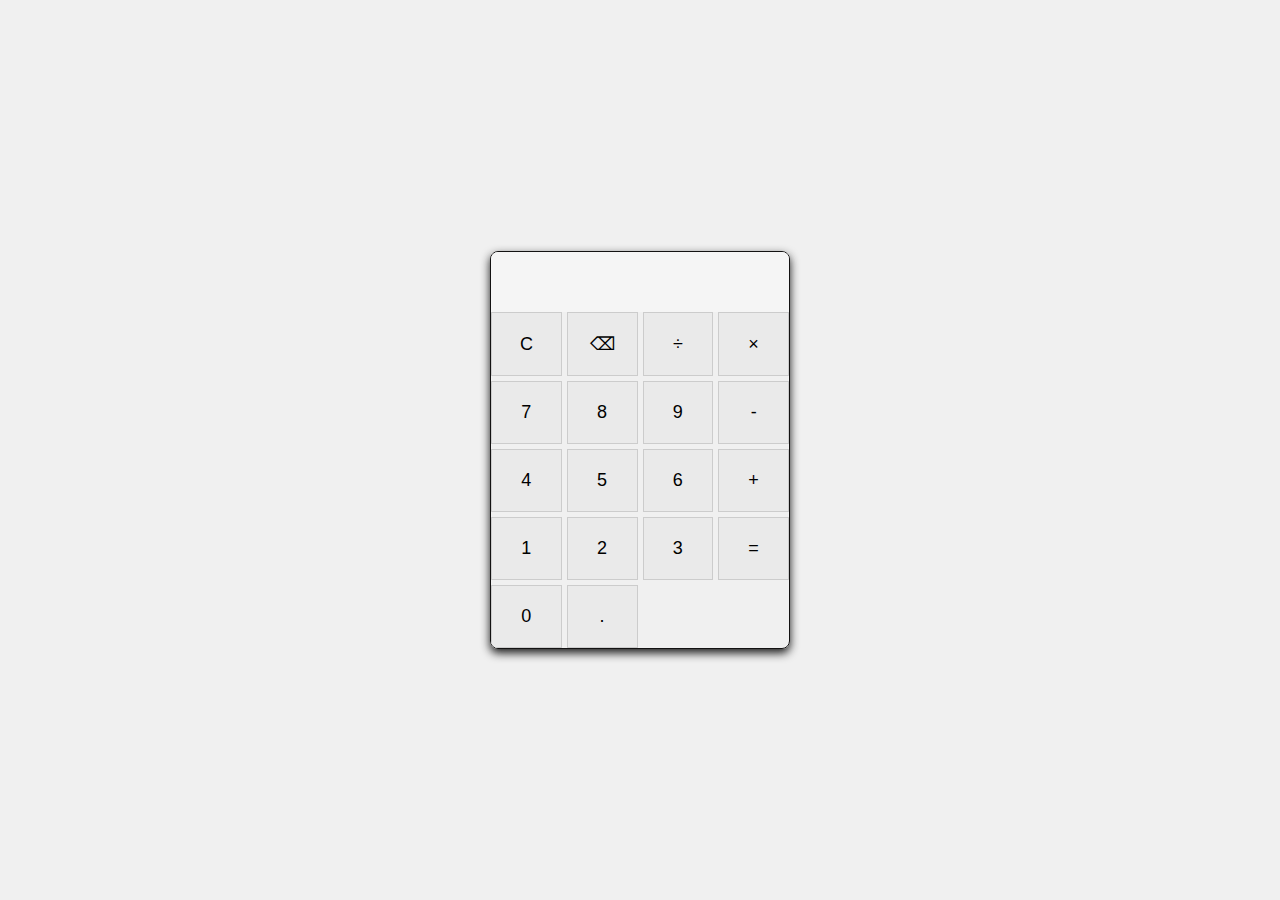
<file: CALCULATOR/index.html>
<!DOCTYPE html>
<html lang="en">
<head>
    <meta charset="UTF-8">
    <meta name="viewport" content="width=device-width, initial-scale=1.0">
    <title>Basic Calculator</title>
    <link rel="stylesheet" href="style.css">
</head>
<body>
    <div class="calculator">
        <input type="text" id="display" readonly />
        <div class="buttons">
            
            <button onclick="clearDisplay()">C</button>
            <button onclick="deleteLast()">⌫</button>
            <button onclick="appendOperator('/')">÷</button>
            <button onclick="appendOperator('*')">×</button>
            
            
            <button onclick="appendNumber(7)">7</button>
            <button onclick="appendNumber(8)">8</button>
            <button onclick="appendNumber(9)">9</button>
            <button onclick="appendOperator('-')">-</button>
            
            
            <button onclick="appendNumber(4)">4</button>
            <button onclick="appendNumber(5)">5</button>
            <button onclick="appendNumber(6)">6</button>
            <button onclick="appendOperator('+')">+</button>
            
            
            <button onclick="appendNumber(1)">1</button>
            <button onclick="appendNumber(2)">2</button>
            <button onclick="appendNumber(3)">3</button>
            <button onclick="calculate()">=</button>
            
            
            <button onclick="appendNumber(0)">0</button>
            <button onclick="appendNumber('.')">.</button>
        </div>
    </div>
    <script src="script.js"></script>
</body>
</html>
</file>
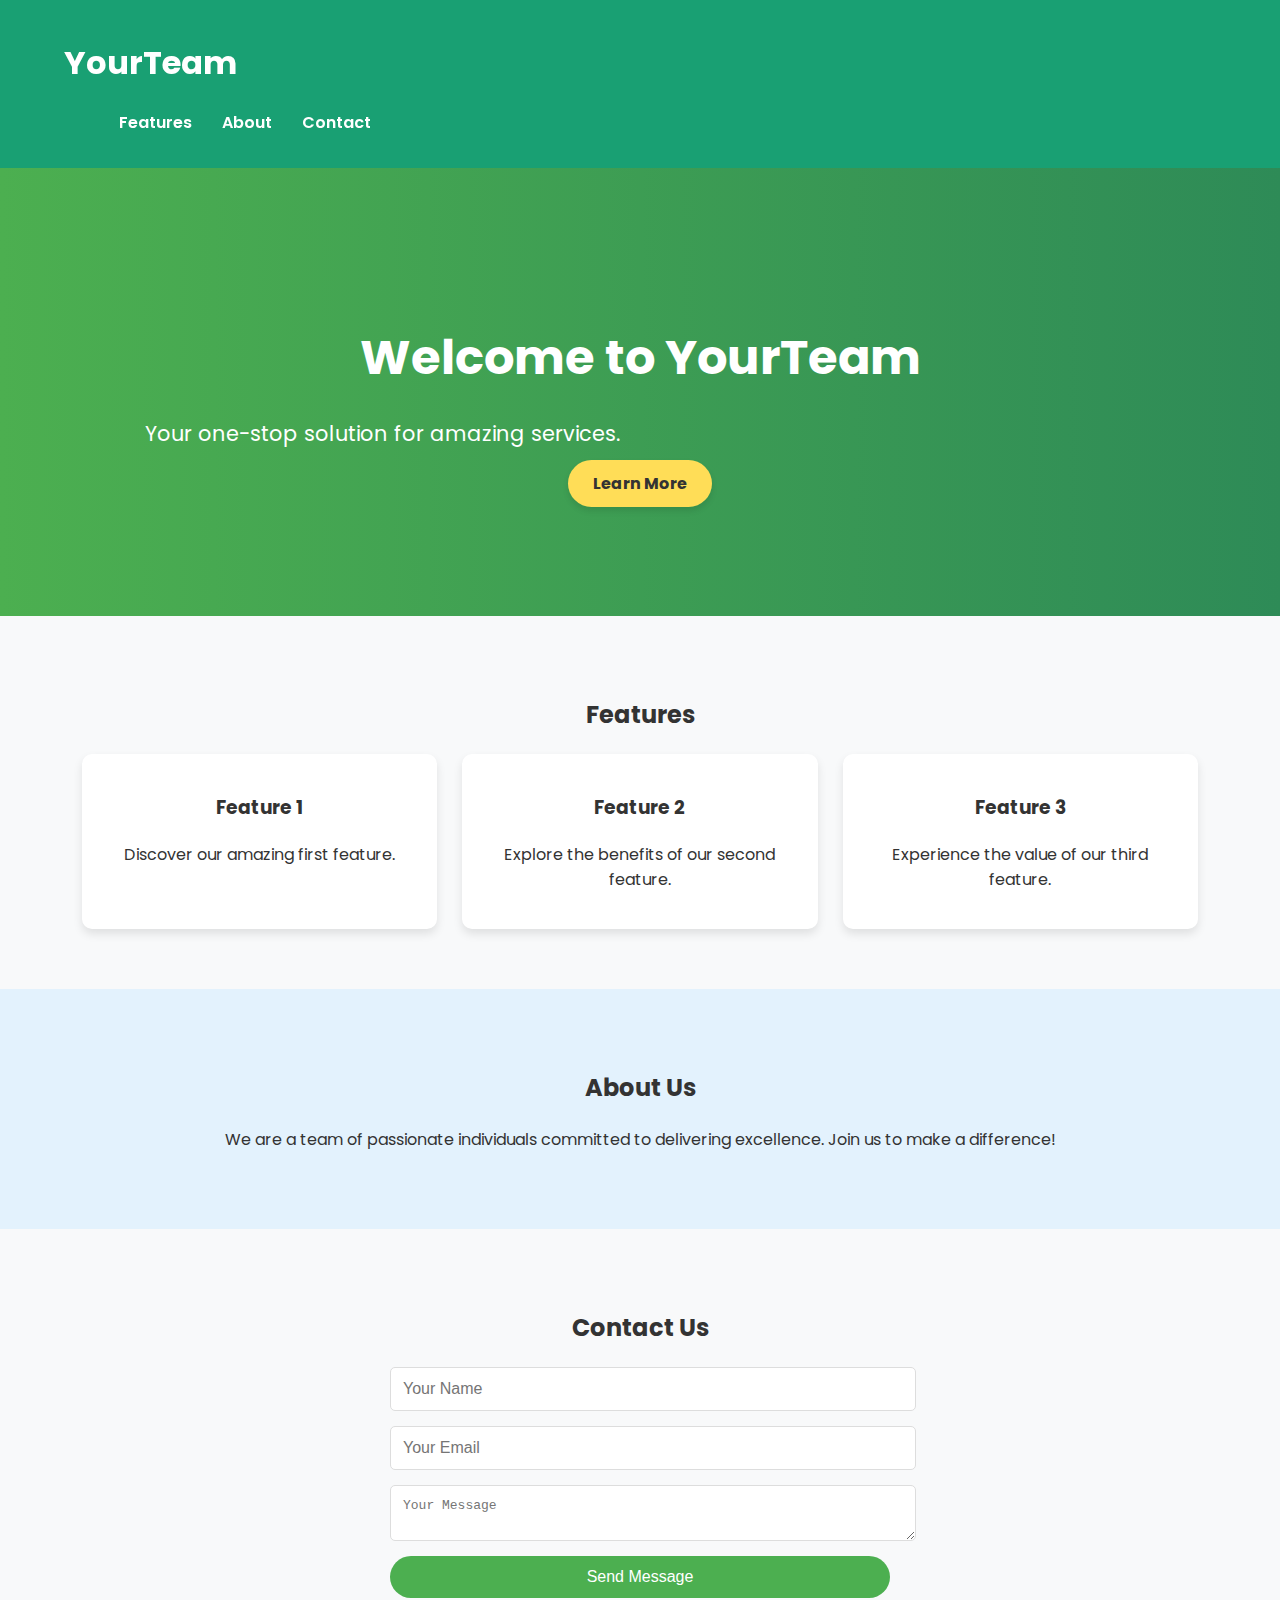
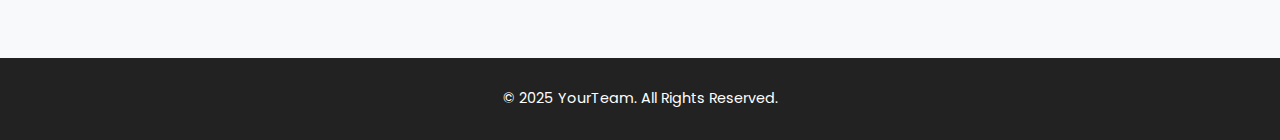
<file: landing page/index.html>
<!DOCTYPE html>
<html lang="en">
<head>
  <meta charset="UTF-8">
  <meta name="viewport" content="width=device-width, initial-scale=1.0">
  <title>Landing Page</title>
  <link href="https://fonts.googleapis.com/css2?family=Poppins:wght@300;400;600&display=swap" rel="stylesheet">
  <link rel="stylesheet" href="styles.css">
</head>
<body>
  <header>
    <div class="container">
      <h1 class="logo">YourTeam</h1>
      <nav>
        <ul class="nav-links">
          <li><a href="#features">Features</a></li>
          <li><a href="#about">About</a></li>
          <li><a href="#contact">Contact</a></li>
        </ul>
      </nav>
    </div>
  </header>

  <main>
    <section class="hero">
      <div class="container">
        <h1>Welcome to YourTeam</h1>
        <p>Your one-stop solution for amazing services.</p>
        <a href="#about" class="btn">Learn More</a>
      </div>
    </section>

    <section id="features" class="features-section">
      <div class="container">
        <h2>Features</h2>
        <div class="features-grid">
          <div class="feature-box">
            <h3>Feature 1</h3>
            <p>Discover our amazing first feature.</p>
          </div>
          <div class="feature-box">
            <h3>Feature 2</h3>
            <p>Explore the benefits of our second feature.</p>
          </div>
          <div class="feature-box">
            <h3>Feature 3</h3>
            <p>Experience the value of our third feature.</p>
          </div>
        </div>
      </div>
    </section>

    <section id="about" class="about-section">
      <div class="container">
        <h2>About Us</h2>
        <p>We are a team of passionate individuals committed to delivering excellence. Join us to make a difference!</p>
      </div>
    </section>

    <section id="contact" class="contact-section">
      <div class="container">
        <h2>Contact Us</h2>
        <form action="#">
          <input type="text" placeholder="Your Name" required>
          <input type="email" placeholder="Your Email" required>
          <textarea placeholder="Your Message" required></textarea>
          <button type="submit" class="btn">Send Message</button>
        </form>
      </div>
    </section>
  </main>

  <footer>
    <div class="container">
      <p>&copy; 2025 YourTeam. All Rights Reserved.</p>
    </div>
  </footer>
</body>
</html>
</file>
<file: CALCULATOR/style.css>
* {
    box-sizing: border-box;
}

body {
    display: flex;
    justify-content: center;
    align-items: center;
    height: 100vh;
    background-color: #f0f0f0;
    margin: 0;
}

.calculator {
    width: 300px;
    border: 1px solid #131212;
    border-radius: 8px;
    overflow: hidden;
    box-shadow: 0 4px 10px rgba(0, 0, 0, 0.9);

}

#display {
    width: 100%;
    height: 60px;
    font-size: 24px;
    text-align: right;
    padding: 10px;
    border: none;
    background-color: #f5f5f5;
    outline: none;
}

.buttons {
    display: grid;
    grid-template-columns: repeat(4, 1fr);
    gap: 5px;
}

button {
    padding: 20px;
    font-size: 18px;
    background-color: #eaeaea;
    border: 1px solid #ccc;
    cursor: pointer;
    transition: background-color 0.3s;
}

button:hover {
    background-color: #d4d4d4;
}

button:active {
    background-color: #c1c1c1;
}
</file>
<file: landing page/styles.css>
body {
  font-family: 'Poppins', sans-serif;
  margin: 0;
  padding: 0;
  line-height: 1.6;
  color: #333;
  background-color: #f8f9fa;
  scroll-behavior: smooth;
}

/* Container */
.container {
  width: 90%;
  max-width: 1200px;
  margin: 0 auto;
}

/* Header */
header {
  background: rgba(0, 150, 100, 0.9);
  padding: 1em 0;
  position: sticky;
  top: 0;
  z-index: 1000;
  display: flex;
  justify-content: space-between;
  align-items: center;
  color: white;
  transition: background 0.3s ease-in-out;
}

header .nav-links {
  list-style: none;
  display: flex;
}

header .nav-links li {
  margin: 0 15px;
}

header .nav-links a {
  text-decoration: none;
  color: white;
  font-weight: 600;
  transition: color 0.3s ease-in-out;
}

header .nav-links a:hover {
  color: #ffdd57;
}

/* Hero Section */
.hero {
  background: linear-gradient(to right, #4CAF50, #2e8b57);
  color: white;
  text-align: center;
  padding: 120px 20px;
  display: flex;
  flex-direction: column;
  align-items: center;
  justify-content: center;
}

.hero h1 {
  font-size: 3em;
  margin-bottom: 10px;
  animation: fadeIn 1s ease-in-out;
}

.hero p {
  font-size: 1.3em;
  margin-bottom: 20px;
  max-width: 600px;
  animation: fadeIn 1.2s ease-in-out;
}

.hero .btn {
  background: #ffdd57;
  color: #333;
  padding: 12px 25px;
  border-radius: 30px;
  text-decoration: none;
  font-weight: bold;
  transition: all 0.3s ease-in-out;
  box-shadow: 0px 4px 6px rgba(0, 0, 0, 0.1);
}

.hero .btn:hover {
  background: #ffcc00;
  transform: translateY(-3px);
}

/* Features Section */
.features-section {
  padding: 60px 20px;
  text-align: center;
}

.features-grid {
  display: grid;
  grid-template-columns: repeat(auto-fit, minmax(250px, 1fr));
  gap: 25px;
}

.feature-box {
  padding: 20px;
  border-radius: 10px;
  background: white;
  box-shadow: 0px 5px 10px rgba(0, 0, 0, 0.1);
  transition: transform 0.3s ease-in-out;
}

.feature-box:hover {
  transform: translateY(-5px);
}

/* About Section */
.about-section {
  background: #e3f2fd;
  padding: 60px 20px;
  text-align: center;
}

/* Contact Section */
.contact-section {
  padding: 60px 20px;
  text-align: center;
  background: #f8f9fa;
}

.contact-section form {
  display: grid;
  gap: 15px;
  max-width: 500px;
  margin: 0 auto;
}

.contact-section input,
.contact-section textarea {
  width: 100%;
  padding: 12px;
  border: 1px solid #ddd;
  border-radius: 5px;
  font-size: 1em;
}

.contact-section button {
  background-color: #4CAF50;
  color: white;
  border: none;
  padding: 12px 20px;
  border-radius: 30px;
  cursor: pointer;
  font-size: 1em;
  transition: all 0.3s ease-in-out;
}

.contact-section button:hover {
  background-color: #388e3c;
  transform: translateY(-2px);
}

/* Footer */
footer {
  background-color: #222;
  color: white;
  text-align: center;
  padding: 15px 0;
  font-size: 0.9em;
}

/* Keyframe Animations */
@keyframes fadeIn {
  from {
      opacity: 0;
      transform: translateY(10px);
  }
  to {
      opacity: 1;
      transform: translateY(0);
  }
}
</file>
